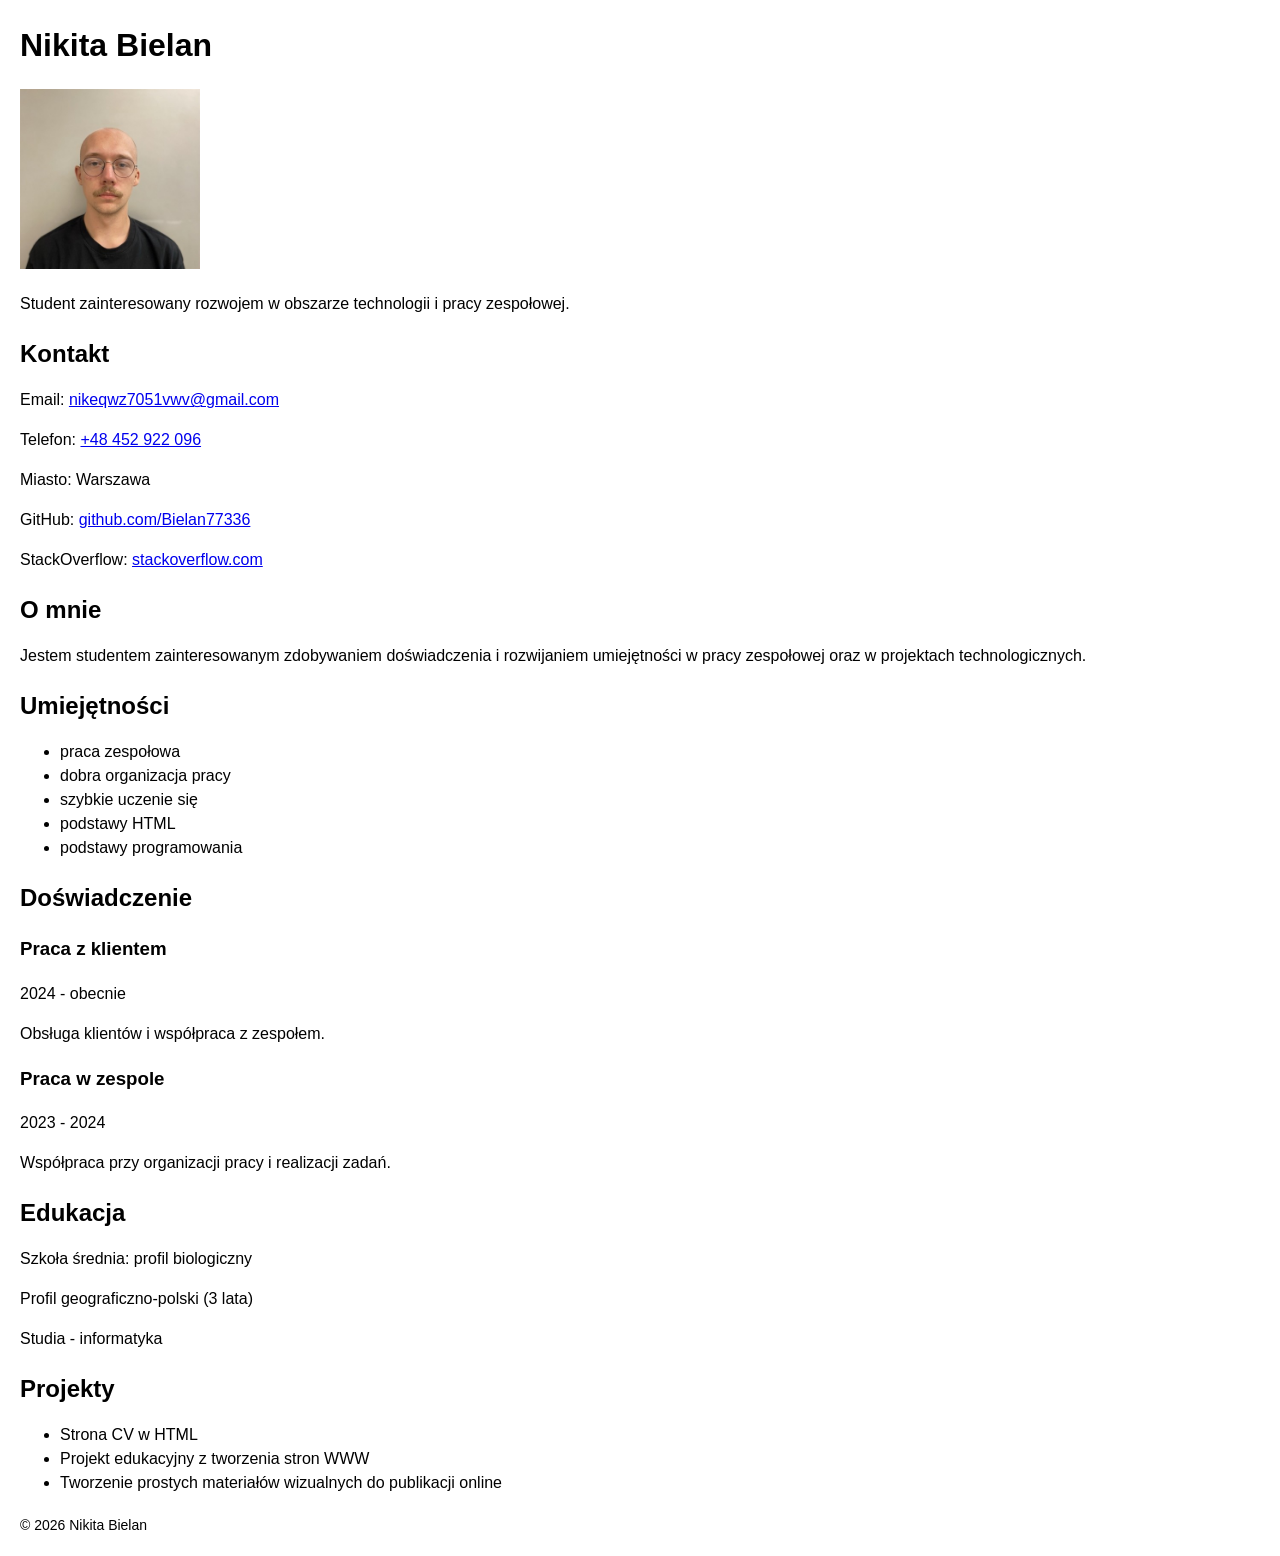
<file: zad1_cv/index.html>
<!DOCTYPE html>
<html lang="pl">
<head>
<meta charset="UTF-8">
<meta name="viewport" content="width=device-width, initial-scale=1.0">
<title>CV - Nikita Bielan</title>

<style>
body{
font-family: Arial, sans-serif;
margin:20px;
line-height:1.5;
background:#ffffff;
color:#000000;
}

header{
margin-bottom:20px;
}

img{
margin-top:10px;
}

section{
margin-bottom:20px;
}

h1{
margin-bottom:10px;
}

h2{
margin-bottom:10px;
}

footer{
margin-top:20px;
font-size:14px;
}
</style>

</head>

<body>

<header>
<h1>Nikita Bielan</h1>

<img src="photo.jpg" alt="Zdjęcie profilowe Nikity Bielana" width="180">

<p>Student zainteresowany rozwojem w obszarze technologii i pracy zespołowej.</p>
</header>

<main>

<section>
<h2>Kontakt</h2>

<p>
Email:
<a href="mailto:nikeqwz7051vwv@gmail.com">nikeqwz7051vwv@gmail.com</a>
</p>

<p>
Telefon:
<a href="tel:+48452922096">+48 452 922 096</a>
</p>

<p>Miasto: Warszawa</p>

<p>
GitHub:
<a href="https://github.com/Bielan77336" target="_blank" rel="noopener noreferrer">github.com/Bielan77336</a>
</p>

<p>
StackOverflow:
<a href="https://stackoverflow.com" target="_blank" rel="noopener noreferrer">stackoverflow.com</a>
</p>
</section>

<section>
<h2>O mnie</h2>

<p>
Jestem studentem zainteresowanym zdobywaniem doświadczenia i rozwijaniem
umiejętności w pracy zespołowej oraz w projektach technologicznych.
</p>
</section>

<section>
<h2>Umiejętności</h2>

<ul>
<li>praca zespołowa</li>
<li>dobra organizacja pracy</li>
<li>szybkie uczenie się</li>
<li>podstawy HTML</li>
<li>podstawy programowania</li>
</ul>
</section>

<section>
<h2>Doświadczenie</h2>

<article>
<h3>Praca z klientem</h3>
<p>2024 - obecnie</p>
<p>Obsługa klientów i współpraca z zespołem.</p>
</article>

<article>
<h3>Praca w zespole</h3>
<p>2023 - 2024</p>
<p>Współpraca przy organizacji pracy i realizacji zadań.</p>
</article>
</section>

<section>
<h2>Edukacja</h2>

<p>Szkoła średnia: profil biologiczny</p>
<p>Profil geograficzno-polski (3 lata)</p>
<p>Studia - informatyka</p>
</section>

<section>
<h2>Projekty</h2>

<ul>
<li>Strona CV w HTML</li>
<li>Projekt edukacyjny z tworzenia stron WWW</li>
<li>Tworzenie prostych materiałów wizualnych do publikacji online</li>
</ul>
</section>

</main>

<footer>
<p>© 2026 Nikita Bielan</p>
</footer>

</body>
</html>
</file>
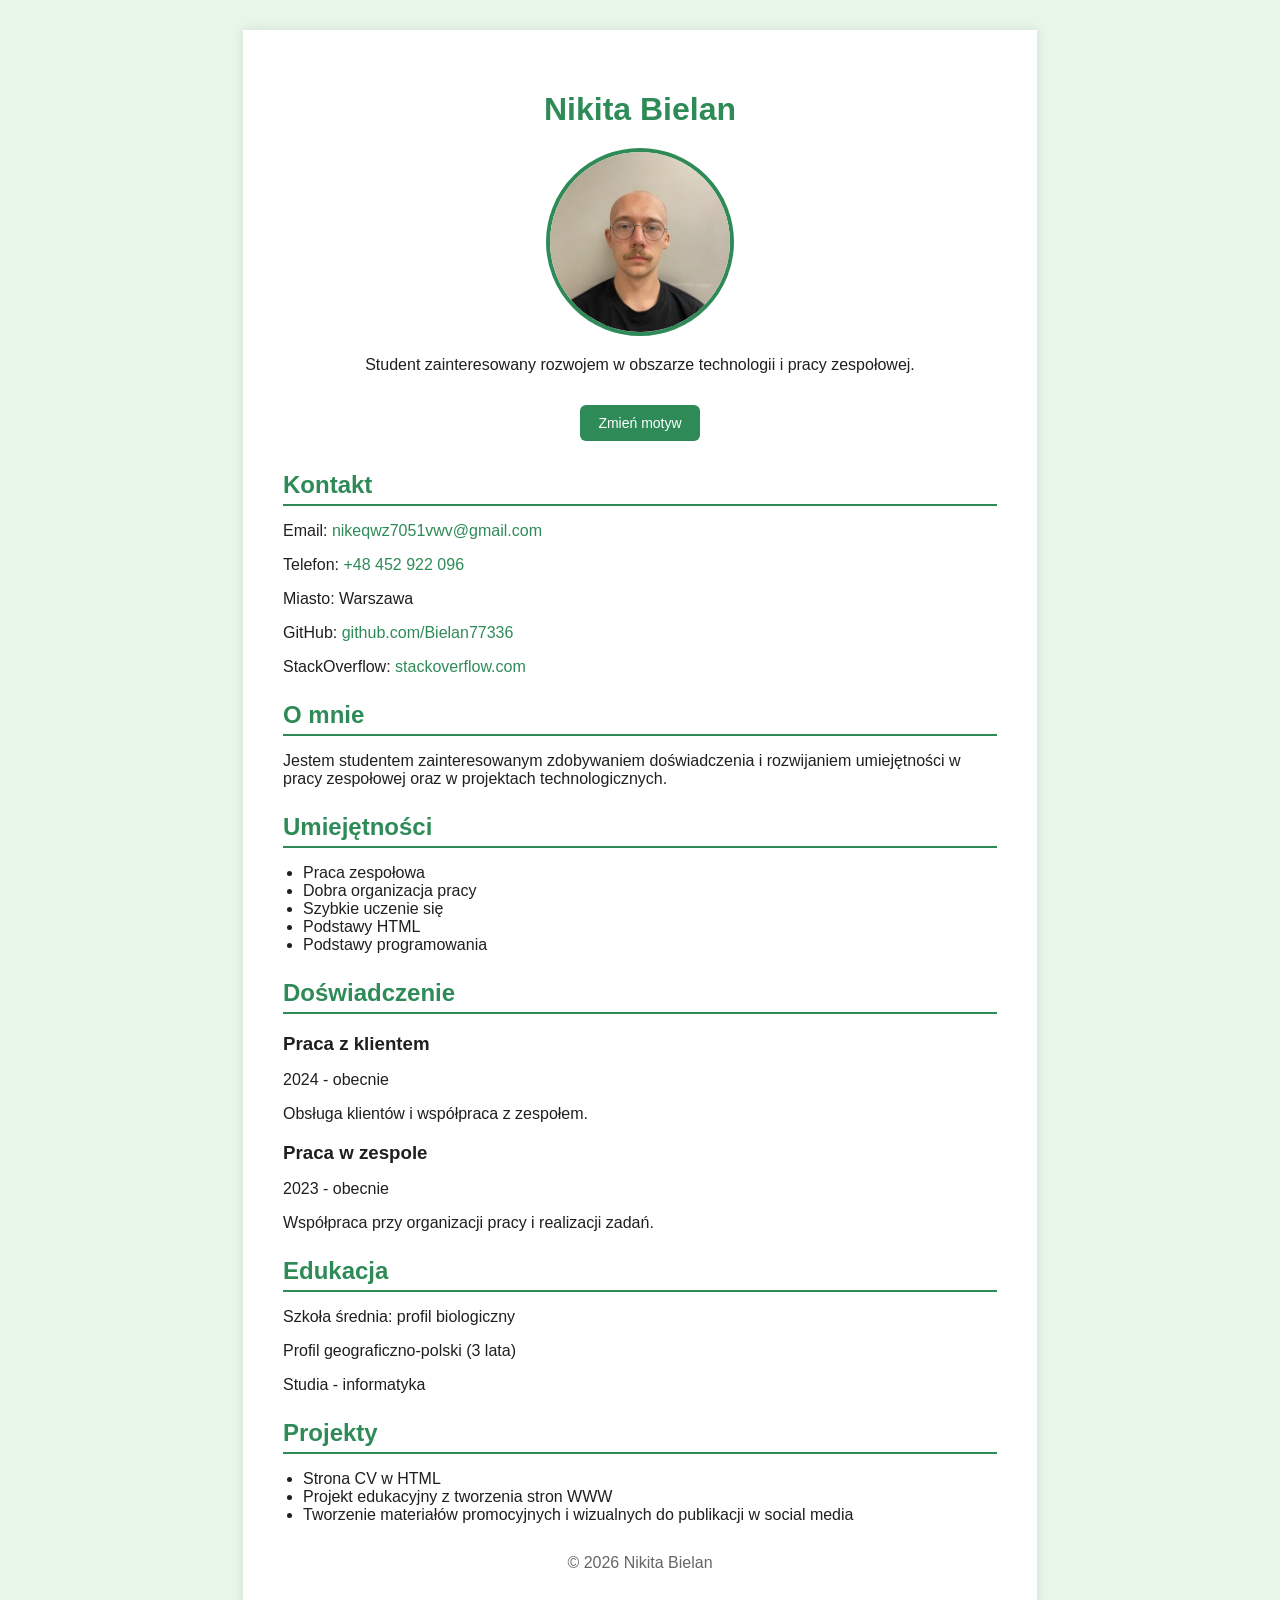
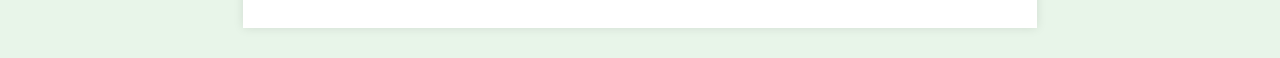
<file: zad3_motyw/index.html>
<!DOCTYPE html>
<html lang="pl">
<head>
    <meta charset="UTF-8">
    <meta name="viewport" content="width=device-width, initial-scale=1.0">
    <title>CV - Nikita Bielan</title>
    <link rel="stylesheet" href="green.css" id="themeStylesheet">
</head>
<body>

    <main>
        <header>
            <h1>Nikita Bielan</h1>
            <img src="photo.jpg" alt="Zdjęcie profilowe Nikity Bielana" width="180">
            <p>Student zainteresowany rozwojem w obszarze technologii i pracy zespołowej.</p>

            <button id="toggleTheme">Zmień motyw</button>
        </header>

        <section>
            <h2>Kontakt</h2>

            <p>
                Email:
                <a href="mailto:nikeqwz7051vwv@gmail.com">
                    nikeqwz7051vwv@gmail.com
                </a>
            </p>

            <p>
                Telefon:
                <a href="tel:+48452922096">
                    +48 452 922 096
                </a>
            </p>

            <p>Miasto: Warszawa</p>

            <p>
                GitHub:
                <a href="https://github.com/Bielan77336" target="_blank" rel="noopener noreferrer">
                    github.com/Bielan77336
                </a>
            </p>

            <p>
                StackOverflow:
                <a href="https://stackoverflow.com" target="_blank" rel="noopener noreferrer">
                    stackoverflow.com
                </a>
            </p>
        </section>

        <section>
            <h2>O mnie</h2>

            <p>
                Jestem studentem zainteresowanym zdobywaniem doświadczenia i rozwijaniem
                umiejętności w pracy zespołowej oraz w projektach technologicznych.
            </p>
        </section>

        <section>
            <h2>Umiejętności</h2>

            <ul>
                <li>Praca zespołowa</li>
                <li>Dobra organizacja pracy</li>
                <li>Szybkie uczenie się</li>
                <li>Podstawy HTML</li>
                <li>Podstawy programowania</li>
            </ul>
        </section>

        <section>
            <h2>Doświadczenie</h2>

            <article>
                <h3>Praca z klientem</h3>
                <p>2024 - obecnie</p>
                <p>Obsługa klientów i współpraca z zespołem.</p>
            </article>

            <article>
                <h3>Praca w zespole</h3>
                <p>2023 - obecnie</p>
                <p>Współpraca przy organizacji pracy i realizacji zadań.</p>
            </article>
        </section>

        <section>
            <h2>Edukacja</h2>

            <p>Szkoła średnia: profil biologiczny</p>
            <p>Profil geograficzno-polski (3 lata)</p>
            <p>Studia - informatyka</p>
        </section>

        <section>
            <h2>Projekty</h2>

            <ul>
                <li>Strona CV w HTML</li>
                <li>Projekt edukacyjny z tworzenia stron WWW</li>
                <li>Tworzenie materiałów promocyjnych i wizualnych do publikacji w social media</li>
            </ul>
        </section>

        <footer>
            <p>© 2026 Nikita Bielan</p>
        </footer>
    </main>

    <script src="script.js"></script>
</body>
</html>
</file>
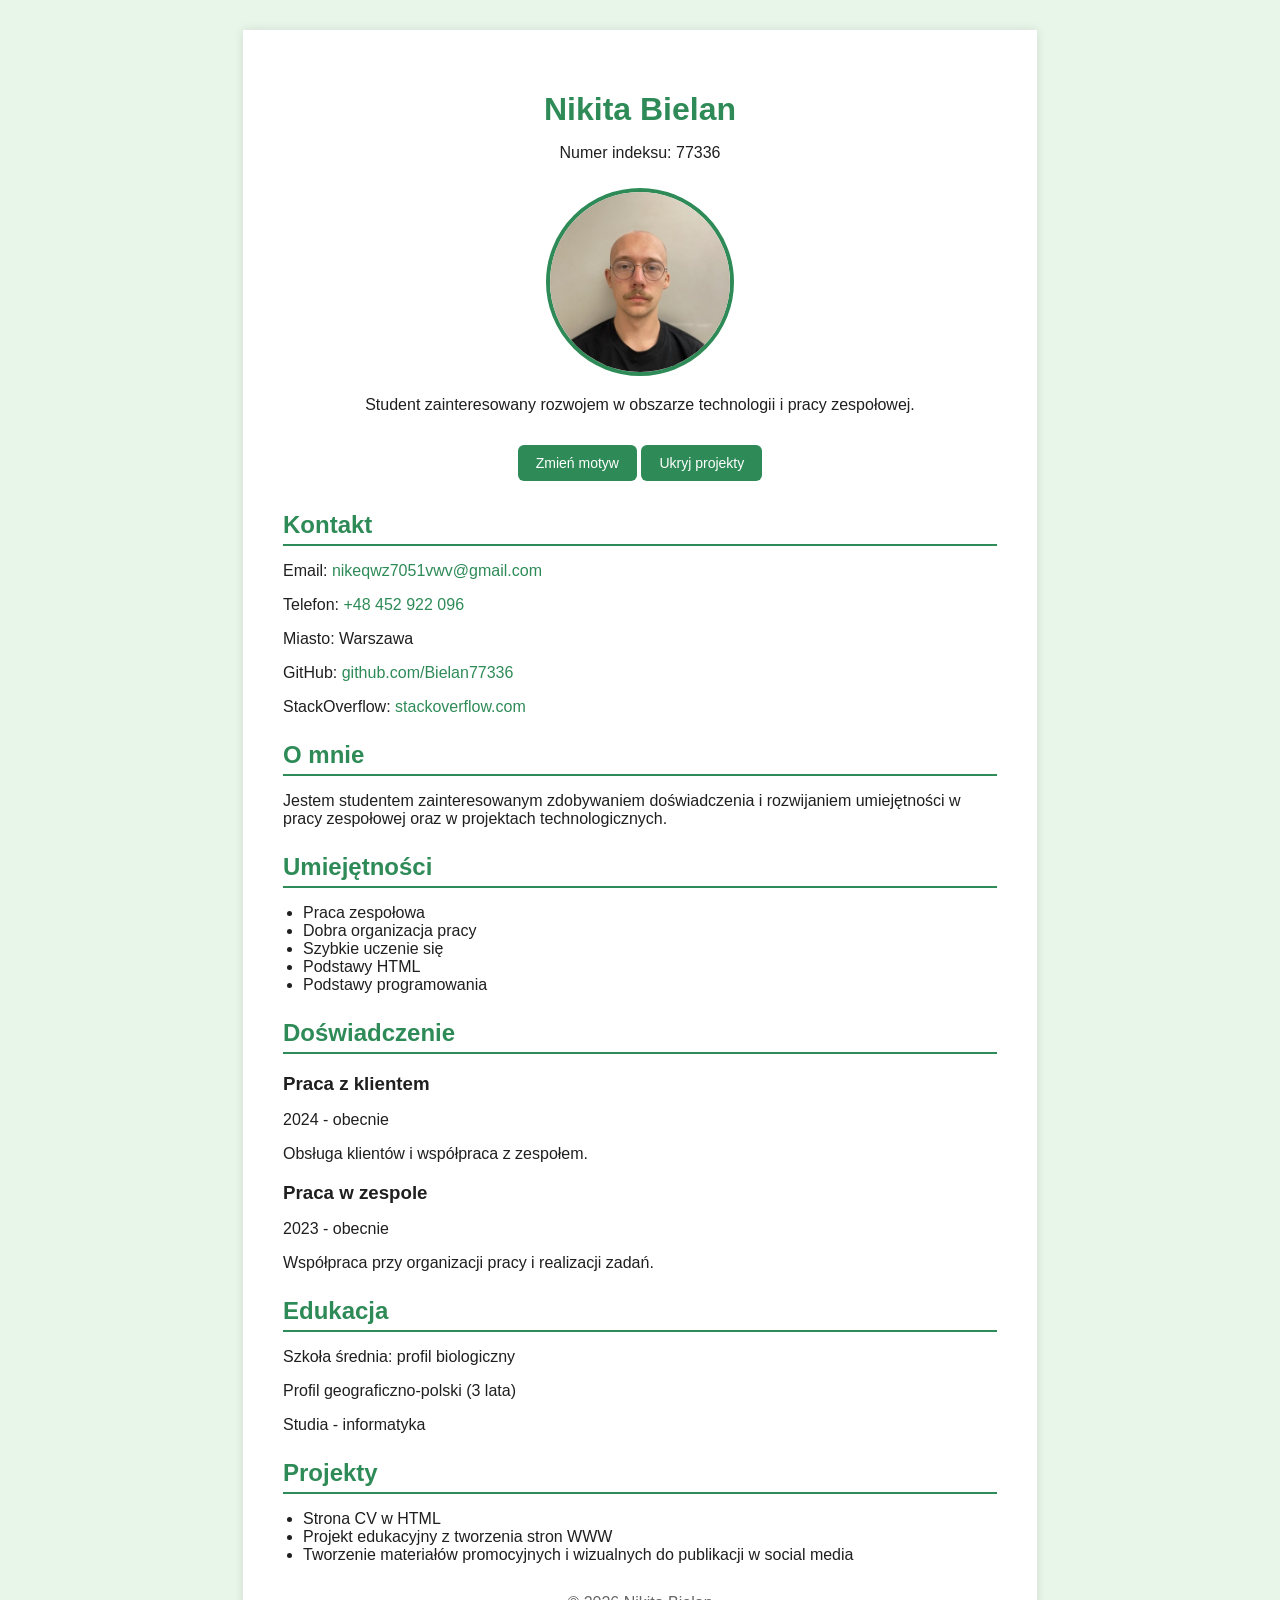
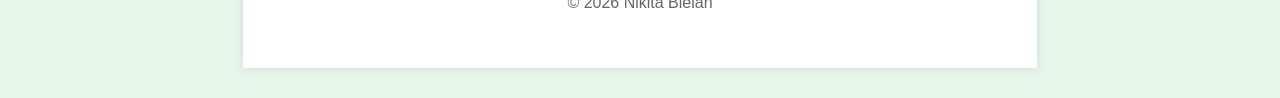
<file: zad4_interakcja/index.html>
<!DOCTYPE html>
<html lang="pl">
<head>
    <meta charset="UTF-8">
    <meta name="viewport" content="width=device-width, initial-scale=1.0">
    <title>CV - Nikita Bielan</title>
    <link rel="stylesheet" href="green.css" id="themeStylesheet">
</head>
<body>

    <main>
        <header>
            <h1>Nikita Bielan</h1>
            <p>Numer indeksu: 77336</p>
            <img src="photo.jpg" alt="Zdjęcie profilowe Nikity Bielana" width="180">
            <p>Student zainteresowany rozwojem w obszarze technologii i pracy zespołowej.</p>

            <button id="toggleTheme">Zmień motyw</button>
            <button id="toggleProjects">Ukryj projekty</button>
        </header>

        <section>
            <h2>Kontakt</h2>

            <p>
                Email:
                <a href="mailto:nikeqwz7051vwv@gmail.com">
                    nikeqwz7051vwv@gmail.com
                </a>
            </p>

            <p>
                Telefon:
                <a href="tel:+48452922096">
                    +48 452 922 096
                </a>
            </p>

            <p>Miasto: Warszawa</p>

            <p>
                GitHub:
                <a href="https://github.com/Bielan77336" target="_blank" rel="noopener noreferrer">
                    github.com/Bielan77336
                </a>
            </p>

            <p>
                StackOverflow:
                <a href="https://stackoverflow.com" target="_blank" rel="noopener noreferrer">
                    stackoverflow.com
                </a>
            </p>
        </section>

        <section>
            <h2>O mnie</h2>

            <p>
                Jestem studentem zainteresowanym zdobywaniem doświadczenia i rozwijaniem
                umiejętności w pracy zespołowej oraz w projektach technologicznych.
            </p>
        </section>

        <section>
            <h2>Umiejętności</h2>

            <ul>
                <li>Praca zespołowa</li>
                <li>Dobra organizacja pracy</li>
                <li>Szybkie uczenie się</li>
                <li>Podstawy HTML</li>
                <li>Podstawy programowania</li>
            </ul>
        </section>

        <section>
            <h2>Doświadczenie</h2>

            <article>
                <h3>Praca z klientem</h3>
                <p>2024 - obecnie</p>
                <p>Obsługa klientów i współpraca z zespołem.</p>
            </article>

            <article>
                <h3>Praca w zespole</h3>
                <p>2023 - obecnie</p>
                <p>Współpraca przy organizacji pracy i realizacji zadań.</p>
            </article>
        </section>

        <section>
            <h2>Edukacja</h2>

            <p>Szkoła średnia: profil biologiczny</p>
            <p>Profil geograficzno-polski (3 lata)</p>
            <p>Studia - informatyka</p>
        </section>

        <section id="projectsSection">
            <h2>Projekty</h2>

            <ul>
                <li>Strona CV w HTML</li>
                <li>Projekt edukacyjny z tworzenia stron WWW</li>
                <li>Tworzenie materiałów promocyjnych i wizualnych do publikacji w social media</li>
            </ul>
        </section>

        <footer>
            <p>© 2026 Nikita Bielan</p>
        </footer>
    </main>

    <script src="script.js"></script>
</body>
</html>
</file>
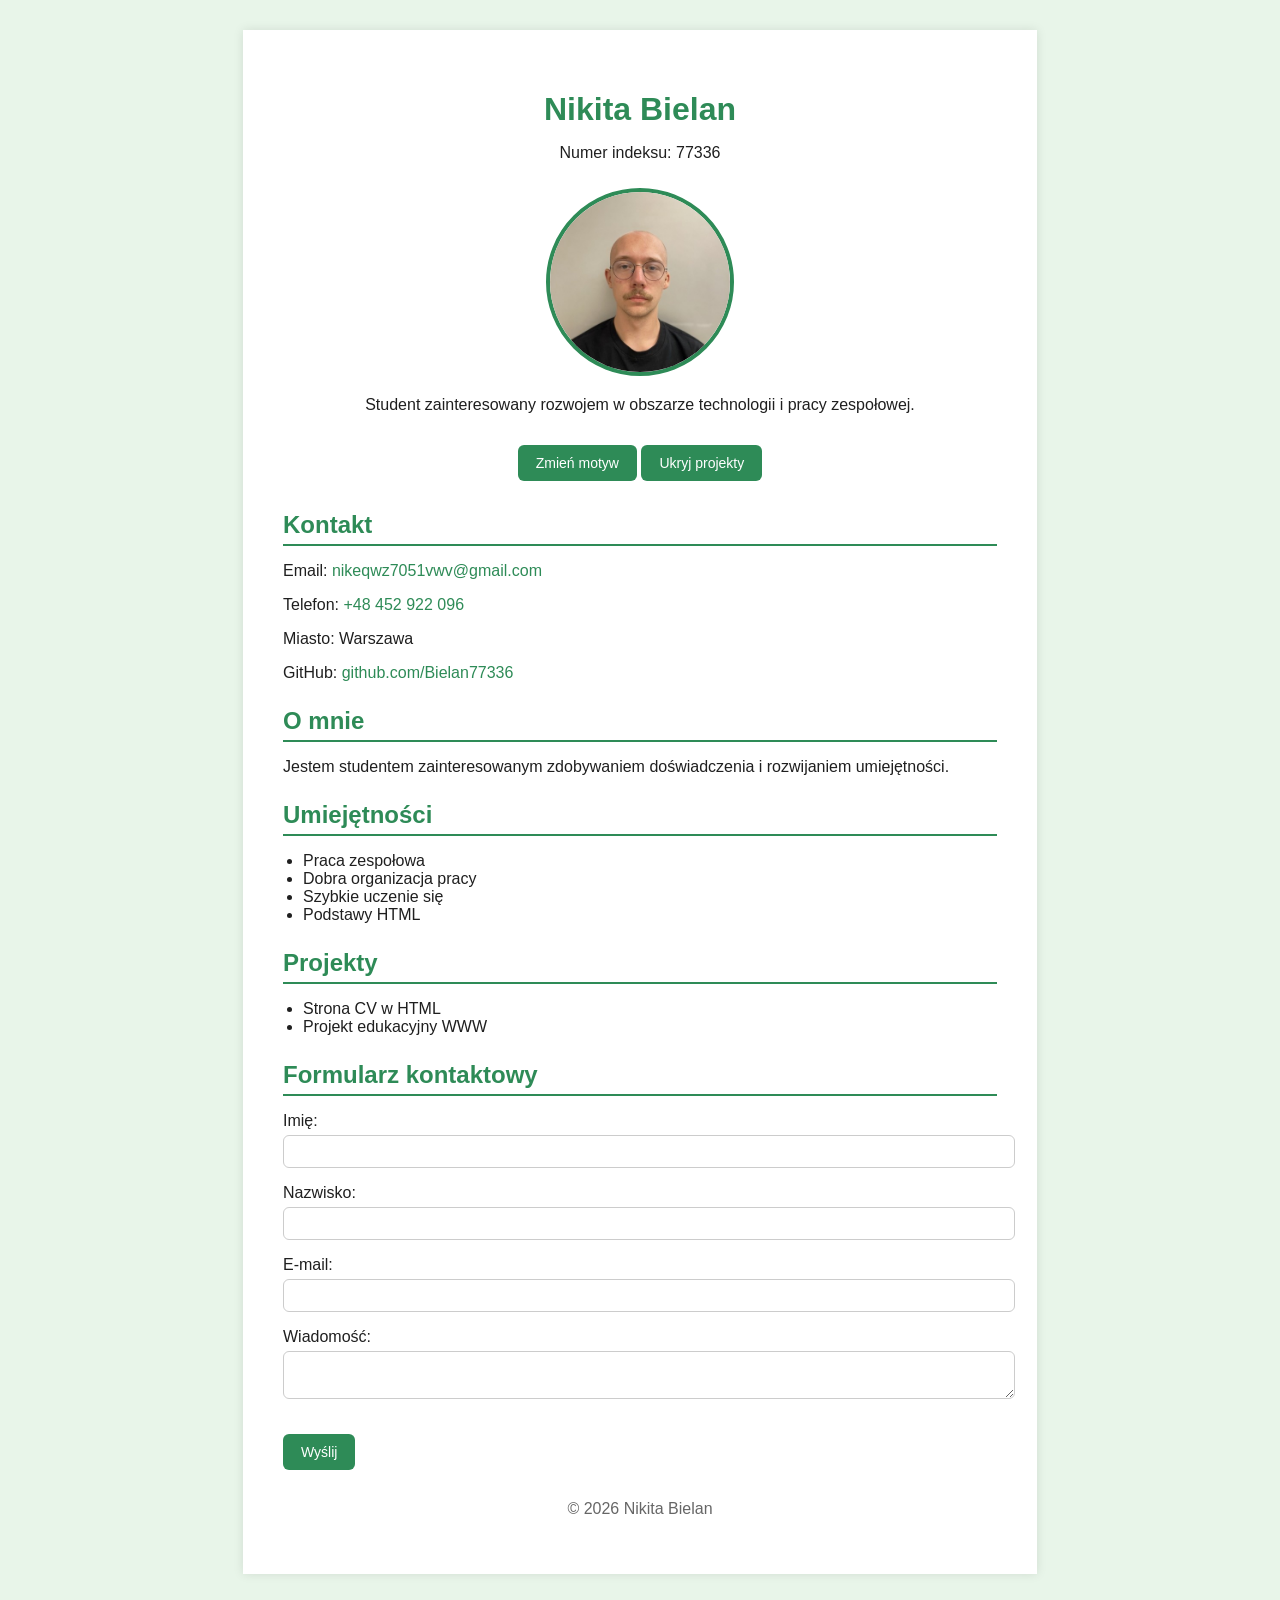
<file: zad5_formularz/index.html>
<!DOCTYPE html>
<html lang="pl">
<head>
    <meta charset="UTF-8">
    <meta name="viewport" content="width=device-width, initial-scale=1.0">
    <title>CV - Nikita Bielan</title>
    <link rel="stylesheet" href="green.css" id="themeStylesheet">
</head>
<body>

    <main>
        <header>
            <h1>Nikita Bielan</h1>
            <p>Numer indeksu: 77336</p>
            <img src="photo.jpg" alt="Zdjęcie profilowe Nikity Bielana" width="180">
            <p>Student zainteresowany rozwojem w obszarze technologii i pracy zespołowej.</p>

            <button id="toggleTheme">Zmień motyw</button>
            <button id="toggleProjects">Ukryj projekty</button>
        </header>

        <section>
            <h2>Kontakt</h2>
            <p>Email: <a href="mailto:nikeqwz7051vwv@gmail.com">nikeqwz7051vwv@gmail.com</a></p>
            <p>Telefon: <a href="tel:+48452922096">+48 452 922 096</a></p>
            <p>Miasto: Warszawa</p>
            <p>GitHub: <a href="https://github.com/Bielan77336" target="_blank">github.com/Bielan77336</a></p>
        </section>

        <section>
            <h2>O mnie</h2>
            <p>Jestem studentem zainteresowanym zdobywaniem doświadczenia i rozwijaniem umiejętności.</p>
        </section>

        <section>
            <h2>Umiejętności</h2>
            <ul>
                <li>Praca zespołowa</li>
                <li>Dobra organizacja pracy</li>
                <li>Szybkie uczenie się</li>
                <li>Podstawy HTML</li>
            </ul>
        </section>

        <section id="projectsSection">
            <h2>Projekty</h2>
            <ul>
                <li>Strona CV w HTML</li>
                <li>Projekt edukacyjny WWW</li>
            </ul>
        </section>

        <!-- FORMULARZ -->
        <section>
            <h2>Formularz kontaktowy</h2>

            <form id="contactForm" novalidate>
                <p>
                    Imię:<br>
                    <input type="text" id="imie">
                    <span class="error" id="errorImie"></span>
                </p>

                <p>
                    Nazwisko:<br>
                    <input type="text" id="nazwisko">
                    <span class="error" id="errorNazwisko"></span>
                </p>

                <p>
                    E-mail:<br>
                    <input type="email" id="email">
                    <span class="error" id="errorEmail"></span>
                </p>

                <p>
                    Wiadomość:<br>
                    <textarea id="wiadomosc"></textarea>
                    <span class="error" id="errorWiadomosc"></span>
                </p>

                <button type="submit">Wyślij</button>
            </form>
        </section>

        <footer>
            <p>© 2026 Nikita Bielan</p>
        </footer>
    </main>

    <script src="script.js"></script>
</body>
</html>
</file>
<file: zad3_motyw/green.css>
body {
    font-family: Verdana, Geneva, sans-serif;
    background-color: #e8f5e9;
    margin: 0;
    padding: 30px;
    color: #1f1f1f;
}

main {
    background-color: #ffffff;
    max-width: 794px;
    min-height: 1123px;
    margin: 0 auto;
    padding: 40px;
    box-sizing: border-box;
    box-shadow: 0 0 10px rgba(0, 0, 0, 0.1);
}

header {
    text-align: center;
    margin-bottom: 30px;
}

img {
    border-radius: 50%;
    margin-top: 10px;
    border: 4px solid #2e8b57;
}

section {
    margin-bottom: 25px;
}

h1 {
    color: #2e8b57;
    margin-bottom: 10px;
}

h2 {
    color: #2e8b57;
    border-bottom: 2px solid #2e8b57;
    padding-bottom: 5px;
    margin-bottom: 15px;
}

h3 {
    margin-bottom: 5px;
}

a {
    color: #2e8b57;
    text-decoration: none;
}

a:hover {
    text-decoration: underline;
}

ul {
    padding-left: 20px;
}

footer {
    text-align: center;
    margin-top: 30px;
    color: #666666;
}

button {
    margin-top: 15px;
    padding: 10px 18px;
    border: none;
    border-radius: 6px;
    background-color: #2e8b57;
    color: white;
    font-size: 14px;
    cursor: pointer;
}

button:hover {
    opacity: 0.85;
}
</file>
<file: zad4_interakcja/green.css>
body {
    font-family: Verdana, Geneva, sans-serif;
    background-color: #e8f5e9;
    margin: 0;
    padding: 30px;
    color: #1f1f1f;
}

main {
    background-color: #ffffff;
    max-width: 794px;
    min-height: 1123px;
    margin: 0 auto;
    padding: 40px;
    box-sizing: border-box;
    box-shadow: 0 0 10px rgba(0, 0, 0, 0.1);
}

header {
    text-align: center;
    margin-bottom: 30px;
}

img {
    border-radius: 50%;
    margin-top: 10px;
    border: 4px solid #2e8b57;
}

section {
    margin-bottom: 25px;
}

h1 {
    color: #2e8b57;
    margin-bottom: 10px;
}

h2 {
    color: #2e8b57;
    border-bottom: 2px solid #2e8b57;
    padding-bottom: 5px;
    margin-bottom: 15px;
}

h3 {
    margin-bottom: 5px;
}

a {
    color: #2e8b57;
    text-decoration: none;
}

a:hover {
    text-decoration: underline;
}

ul {
    padding-left: 20px;
}

footer {
    text-align: center;
    margin-top: 30px;
    color: #666666;
}

button {
    margin-top: 15px;
    padding: 10px 18px;
    border: none;
    border-radius: 6px;
    background-color: #2e8b57;
    color: white;
    font-size: 14px;
    cursor: pointer;
}

button:hover {
    opacity: 0.85;
}
</file>
<file: zad5_formularz/green.css>
body {
    font-family: Verdana, Geneva, sans-serif;
    background-color: #e8f5e9;
    margin: 0;
    padding: 30px;
    color: #1f1f1f;
}

main {
    background-color: #ffffff;
    max-width: 794px;
    min-height: 1123px;
    margin: 0 auto;
    padding: 40px;
    box-sizing: border-box;
    box-shadow: 0 0 10px rgba(0, 0, 0, 0.1);
}

header {
    text-align: center;
    margin-bottom: 30px;
}

img {
    border-radius: 50%;
    margin-top: 10px;
    border: 4px solid #2e8b57;
}

section {
    margin-bottom: 25px;
}

h1 {
    color: #2e8b57;
    margin-bottom: 10px;
}

h2 {
    color: #2e8b57;
    border-bottom: 2px solid #2e8b57;
    padding-bottom: 5px;
    margin-bottom: 15px;
}

h3 {
    margin-bottom: 5px;
}

a {
    color: #2e8b57;
    text-decoration: none;
}

a:hover {
    text-decoration: underline;
}

ul {
    padding-left: 20px;
}

footer {
    text-align: center;
    margin-top: 30px;
    color: #666666;
}

button {
    margin-top: 15px;
    padding: 10px 18px;
    border: none;
    border-radius: 6px;
    background-color: #2e8b57;
    color: white;
    font-size: 14px;
    cursor: pointer;
}

button:hover {
    opacity: 0.85;
}

input, textarea {
    width: 100%;
    padding: 8px;
    margin-top: 5px;
    border-radius: 6px;
    border: 1px solid #ccc;
}

.error {
    color: red;
    font-size: 12px;
}
</file>
